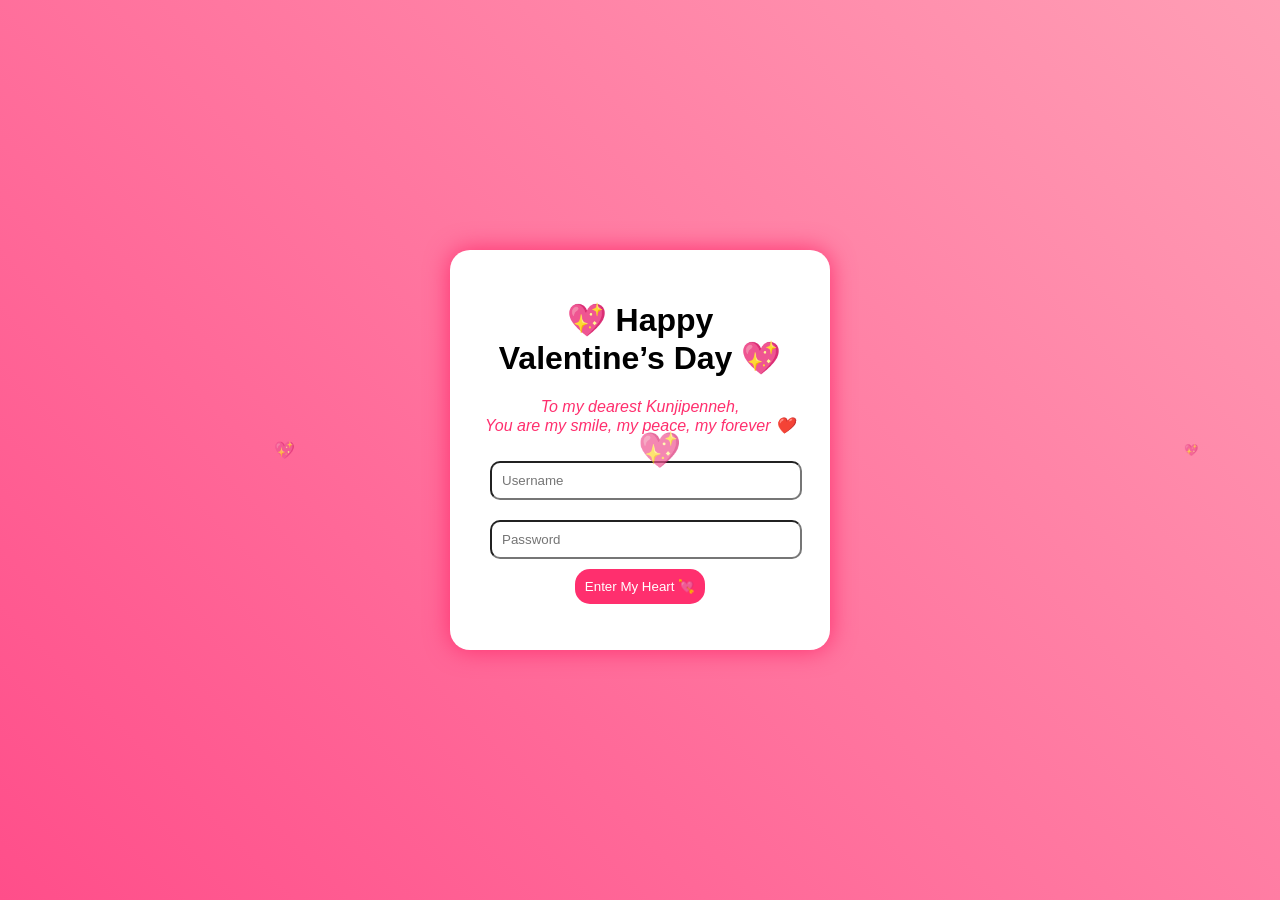
<file: website/index.html>
<!DOCTYPE html>
<html>
<head>
<title>For My Kunjipenneh ❤️</title>
<link rel="stylesheet" href="css/style.css">
<script src="js/login.js"></script>
<script src="js/hearts.js" defer></script>
</head>

<body class="login-body">

<div class="login-box">
<h1>💖 Happy Valentine’s Day 💖</h1>

<p class="quote">
To my dearest Kunjipenneh,<br>
You are my smile, my peace, my forever ❤️
</p>

<input id="username" placeholder="Username">
<input id="password" type="password" placeholder="Password">

<button onclick="checkLogin()">Enter My Heart 💘</button>

<p id="error" class="error"></p>
</div>

</body>
</html>
</file>
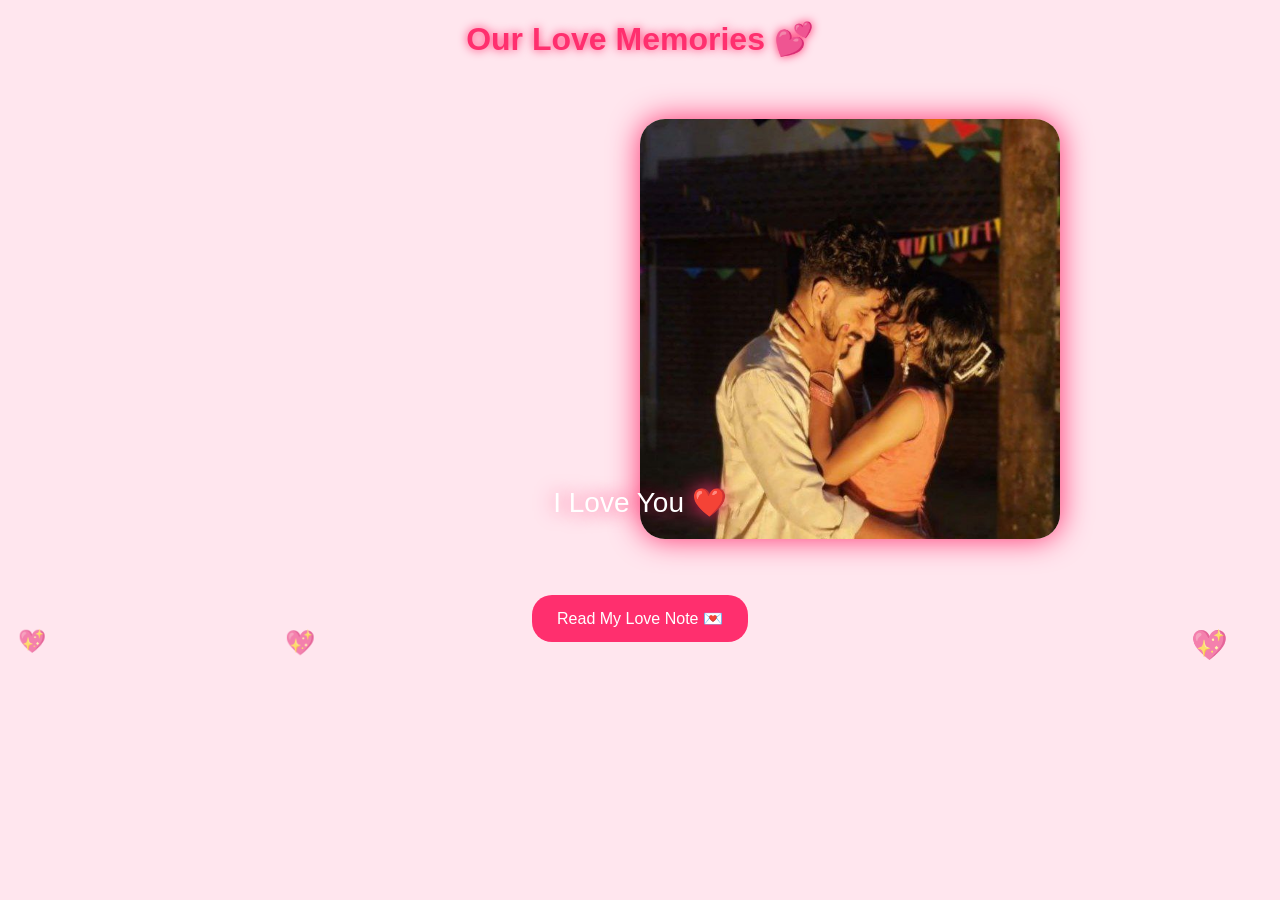
<file: website/gallery.html>
<!DOCTYPE html>
<html>
<head>
<title>Our Memories 💕</title>
<link rel="stylesheet" href="css/style.css">
<script src="js/hearts.js" defer></script>
</head>

<body class="gallery-body">

<h1 class="title">Our Love Memories 💕</h1>

<div class="slider-container">
<div class="slider" id="slider">

<img src="images/1.jpg" class="slide active">
<img src="images/2.jpg" class="slide">
<img src="images/3.jpg" class="slide">
<img src="images/4.jpg" class="slide">
<img src="images/5.jpg" class="slide">
<img src="images/6.jpg" class="slide">
<img src="images/7.jpg" class="slide">
<img src="images/8.jpg" class="slide">
<img src="images/9.jpg" class="slide">
<img src="images/10.jpg" class="slide">
<img src="images/11.jpg" class="slide">
<img src="images/12.jpg" class="slide">
<img src="images/13.jpg" class="slide">
<img src="images/14.jpg" class="slide">
<img src="images/15.jpg" class="slide">
<img src="images/16.jpg" class="slide">
<img src="images/17.jpg" class="slide">
<img src="images/18.jpg" class="slide">
<img src="images/19.jpg" class="slide">
<img src="images/20.jpg" class="slide">

<div class="love-overlay">I Love You ❤️</div>

</div>
</div>

<div class="note-btn">
<a href="note.html">Read My Love Note 💌</a>
</div>

<script src="js/slider.js"></script>

</body>
</html>
</file>
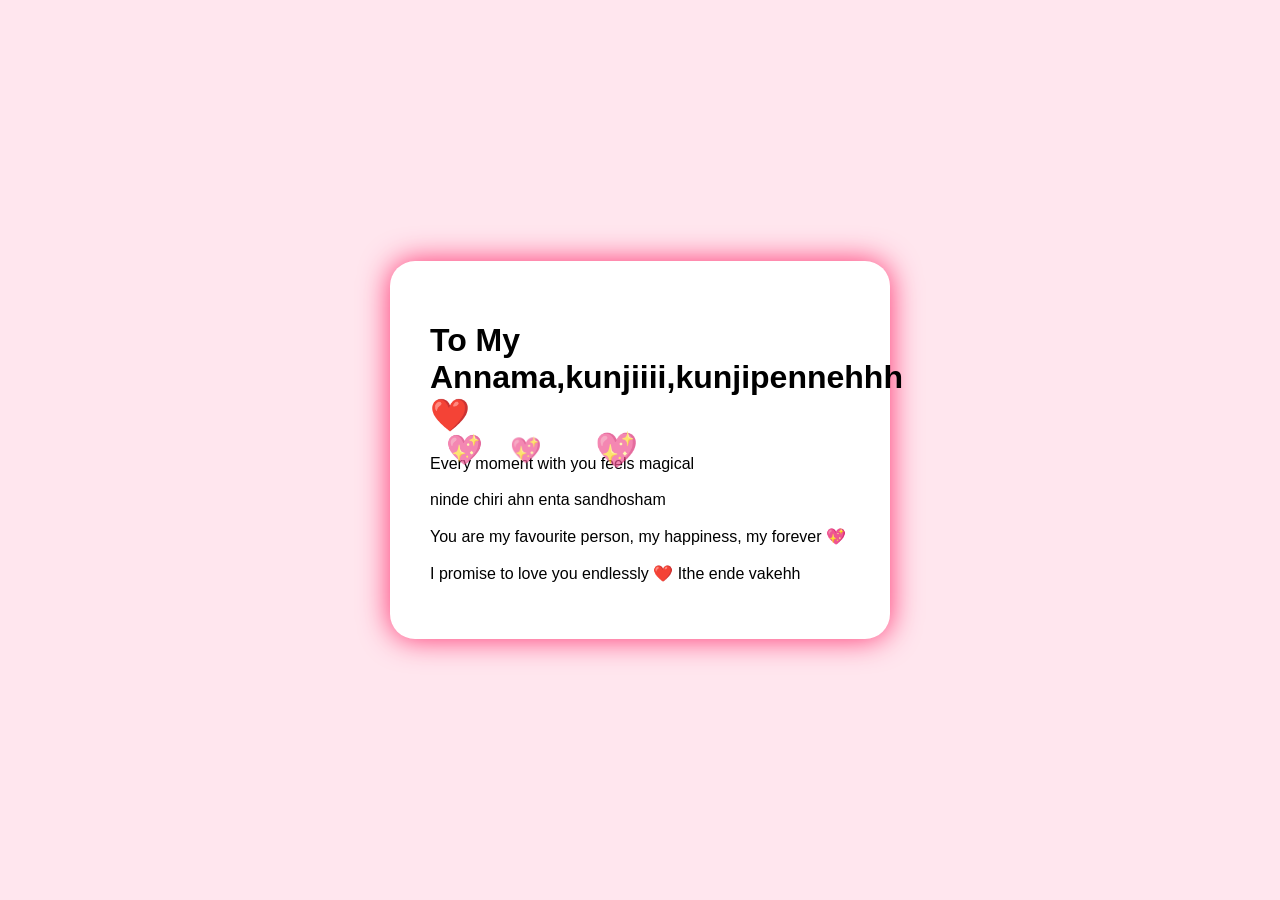
<file: website/note.html>
<!DOCTYPE html>
<html>
<head>
<title>My Love Note ❤️</title>
<link rel="stylesheet" href="css/style.css">
<script src="js/hearts.js" defer></script>
</head>

<body class="note-body">

<div class="note-box">
<h1>To My Annama,kunjiiii,kunjipennehhh ❤️</h1>

<p>
Every moment with you feels magical  <br><br>

ninde chiri ahn enta sandhosham <br><br>

You are my favourite person, my happiness, my forever 💖 <br><br>

I promise to love you endlessly ❤️ Ithe ende vakehh
</p>

</div>

</body>
</html>
</file>
<file: website/css/style.css>
body{
margin:0;
font-family:Arial;
overflow-x:hidden;
}

/* FLOATING HEARTS */
.heart{
position:fixed;
color:#ff2f6e;
font-size:20px;
animation:float 6s linear infinite;
opacity:0.7;
}

@keyframes float{
0%{transform:translateY(100vh);}
100%{transform:translateY(-10vh);}
}

/* LOGIN PAGE */

.login-body{
background:linear-gradient(45deg,#ff4e8a,#ff9eb5);
height:100vh;
display:flex;
justify-content:center;
align-items:center;
}

.login-box{
background:white;
padding:30px;
border-radius:20px;
text-align:center;
width:320px;
box-shadow:0 0 25px #ff2f6e;
}

.quote{
color:#ff2f6e;
font-style:italic;
}

input{
width:90%;
padding:10px;
margin:10px;
border-radius:10px;
}

button{
background:#ff2f6e;
color:white;
padding:10px;
border:none;
border-radius:15px;
cursor:pointer;
transition:0.3s;
}

button:hover{
transform:scale(1.1);
}

.error{color:red;}

/* GALLERY */

.gallery-body{
background:#ffe6ee;
text-align:center;
}

.title{
color:#ff2f6e;
margin-top:20px;
text-shadow:0 0 10px #ff2f6e;
}

.slider-container{
perspective:1200px;
height:500px;
display:flex;
justify-content:center;
align-items:center;
}

.slider{
position:relative;
width:420px;
height:420px;
transform-style:preserve-3d;
}

.slide{
position:absolute;
width:100%;
height:100%;
object-fit:cover;
border-radius:25px;
opacity:0;
transform:rotateY(90deg) scale(0.8);
transition:all 1s ease;
box-shadow:0 0 30px #ff2f6e;
}

.slide.active{
opacity:1;
transform:rotateY(0deg) scale(1);
}

.love-overlay{
position:absolute;
bottom:20px;
width:100%;
color:white;
font-size:28px;
text-shadow:0 0 20px #ff2f6e;
}

/* NOTE PAGE */

.note-body{
background:#ffe6ee;
display:flex;
justify-content:center;
align-items:center;
height:100vh;
}

.note-box{
background:white;
padding:40px;
border-radius:25px;
width:420px;
box-shadow:0 0 30px #ff2f6e;
animation:glow 2s infinite alternate;
}

@keyframes glow{
from{box-shadow:0 0 20px #ff2f6e;}
to{box-shadow:0 0 40px #ff9eb5;}
}

.note-btn{
margin-top:30px;
}

.note-btn a{
background:#ff2f6e;
padding:15px 25px;
color:white;
text-decoration:none;
border-radius:20px;
}
</file>
